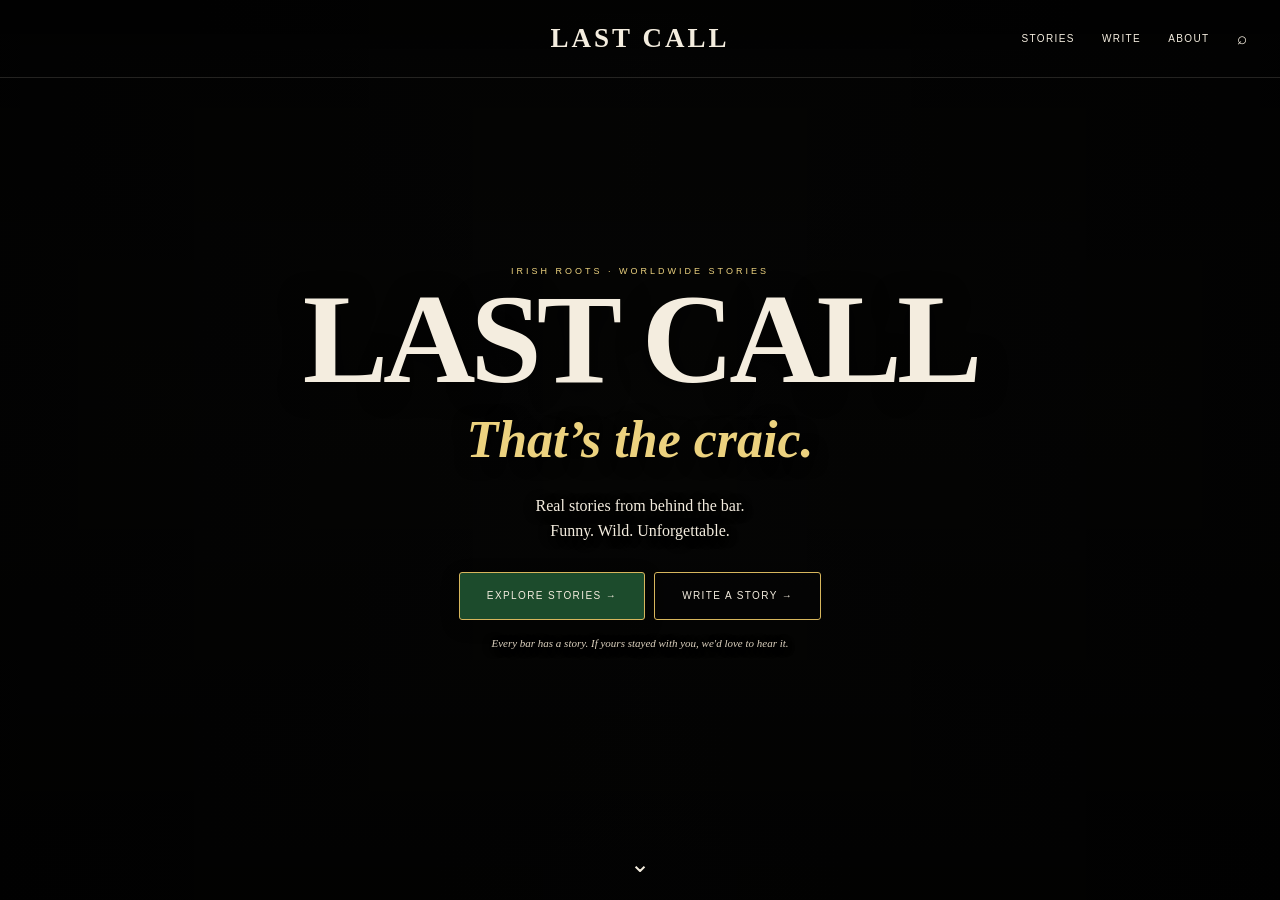
<file: index.html>
<!doctype html>
<html lang="en"><head><meta charset="utf-8"><meta name="viewport" content="width=device-width,initial-scale=1,viewport-fit=cover"><title>LAST CALL — Stories From Behind the Bar</title><meta name="description" content="LAST CALL — stories from bartenders and hospitality workers around the world."><style>
:root{--black:#070706;--cream:#f4eddf;--gold:#d7b65d;--green:#205b37;--muted:#aaa193;--line:rgba(215,182,93,.25)}*{box-sizing:border-box}html{scroll-behavior:smooth}body{margin:0;background:var(--black);color:var(--cream);font-family:Georgia,'Times New Roman',serif}a{color:inherit;text-decoration:none}button{font:inherit;color:inherit}.hidden{display:none!important}.wrap{width:min(1180px,100%);margin:auto;padding:0 28px}.landing{height:100svh;min-height:620px;position:relative;overflow:hidden;display:flex;align-items:center;justify-content:center;text-align:center}.landing-bg,.stories-bg{position:absolute;inset:0;background-size:cover;background-position:center}.landing-bg{background-image:linear-gradient(90deg,rgba(0,0,0,.64),rgba(0,0,0,.18) 50%,rgba(0,0,0,.64)),linear-gradient(180deg,rgba(0,0,0,.46),rgba(0,0,0,.08) 45%,rgba(0,0,0,.62)),url('https://images.unsplash.com/photo-1514933651103-005eec06c04b?auto=format&fit=crop&fm=jpg&q=88&w=2200')}.landing-nav{position:absolute;z-index:5;top:0;left:0;width:100%;height:78px;display:flex;align-items:center;padding:0 32px;border-bottom:1px solid rgba(244,237,223,.14);background:linear-gradient(180deg,rgba(0,0,0,.45),transparent)}.hamburger{font:25px Arial,sans-serif;width:34px;display:none}.landing-brand{position:absolute;left:50%;transform:translateX(-50%);font-size:27px;font-weight:bold;letter-spacing:3px}.landing-links{margin-left:auto;display:flex;align-items:center;gap:27px;font:10px Arial,sans-serif;text-transform:uppercase;letter-spacing:1.4px}.landing-links a{cursor:pointer}.search{font-size:17px}.landing-content{position:relative;z-index:3;width:min(800px,92%);margin-top:15px}.eyebrow{font:9px Arial,sans-serif;letter-spacing:3px;text-transform:uppercase;color:#ecd27f}.landing-logo{font-size:clamp(72px,10vw,138px);font-weight:bold;line-height:.78;letter-spacing:-5px;margin:14px 0;text-shadow:0 5px 28px rgba(0,0,0,.8)}.landing-script,.stories-script{font-style:italic;font-weight:bold;color:#ecd27f}.landing-script{font-size:clamp(30px,4.4vw,52px);margin:20px 0 25px;text-shadow:0 3px 18px #000}.landing-lead{font-size:16px;line-height:1.55;margin:0 auto 28px;text-shadow:0 2px 12px #000}.landing-actions{display:flex;justify-content:center;gap:9px;flex-wrap:wrap}.explore,.write-btn,.btn{display:inline-flex;align-items:center;justify-content:center;border:1px solid var(--gold);border-radius:3px;text-transform:uppercase;letter-spacing:1.4px;cursor:pointer}.explore{background:rgba(31,82,48,.92);padding:14px 27px;min-height:48px;font:10px Arial,sans-serif;box-shadow:0 5px 18px rgba(0,0,0,.3)}.write-btn{background:rgba(7,7,6,.42);padding:14px 27px;min-height:48px;font:10px Arial,sans-serif}.landing-invite{font-size:11px;font-style:italic;color:#ddd2bf;margin:17px 0 0;text-shadow:0 2px 10px #000}.scroll-mark{position:absolute;z-index:4;bottom:22px;left:50%;font:24px Arial,sans-serif;transform:translateX(-50%)}.stories-nav{height:62px;background:#070706;border-bottom:1px solid var(--line);position:sticky;top:0;z-index:50}.stories-nav-inner{height:100%;display:flex;align-items:center;gap:18px}.stories-brand{font-size:19px;font-weight:bold;letter-spacing:3px}.navlinks{display:flex;gap:17px;margin-left:auto;font:9px Arial,sans-serif;text-transform:uppercase;letter-spacing:1.2px}.navlinks a{cursor:pointer}.actions{display:flex;gap:6px}.btn{background:transparent;padding:9px 12px;min-height:34px;font:8px Arial,sans-serif}.primary{background:var(--green)}.stories-hero{height:350px;position:relative;display:grid;place-items:center;text-align:center;overflow:hidden;border-bottom:1px solid var(--line)}.stories-bg{background-image:linear-gradient(90deg,rgba(0,0,0,.8),rgba(0,0,0,.28) 50%,rgba(0,0,0,.82)),linear-gradient(180deg,rgba(0,0,0,.4),rgba(0,0,0,.55)),url('https://images.unsplash.com/photo-1642191572834-256807f846b7?auto=format&fit=crop&fm=jpg&q=82&w=2200')}.stories-hero-content{position:relative;z-index:3}.stories-logo{font-size:clamp(58px,9vw,108px);line-height:.78;letter-spacing:-4px;margin:14px 0}.stories-script{font-size:clamp(25px,4vw,43px)}.stories-hero p{font-size:12px;line-height:1.5;margin:14px 0 17px}.section{padding:28px 0}.rule{height:1px;background:linear-gradient(90deg,var(--gold),transparent);margin-bottom:13px}.section-head{display:flex;justify-content:space-between;align-items:end;margin-bottom:10px}.title{font-size:25px;margin:0}.sub{font:8px Arial,sans-serif;color:#918979;text-transform:uppercase;letter-spacing:1.4px}.night{display:grid;grid-template-columns:1.04fr .96fr;border:1px solid var(--line);background:#0b0b0a;min-height:230px}.night-photo{min-height:230px;background-image:linear-gradient(180deg,rgba(0,0,0,.04),rgba(0,0,0,.5)),url('https://images.unsplash.com/photo-1514933651103-005eec06c04b?auto=format&fit=crop&fm=jpg&q=80&w=1200');background-size:cover;background-position:center}.copy{padding:22px}.badge{font:8px Arial,sans-serif;color:#ecd27f;letter-spacing:1.4px;text-transform:uppercase}.copy h2{font-size:25px;line-height:1.08;margin:10px 0}.copy p{font-size:12px;line-height:1.5;color:var(--muted);margin:0}.sample{display:inline-block;border:1px solid rgba(215,182,93,.4);padding:4px 6px;margin-top:7px;font:7px Arial,sans-serif;letter-spacing:1px;text-transform:uppercase;color:#ecd27f}.meta{font:8px Arial,sans-serif;color:#8f8779;margin-top:12px}.columns{display:grid;grid-template-columns:repeat(3,1fr);gap:9px;margin-top:9px}.card{border:1px solid var(--line);background:#0a0a09;padding:11px}.card h3{font-size:14px;margin:0 0 2px}.view{float:right;font:7px Arial,sans-serif;color:#ecd27f;letter-spacing:1px;text-transform:uppercase}.item{padding:7px 0;border-top:1px solid rgba(215,182,93,.11);cursor:pointer}.item:first-of-type{border-top:0}.item strong{display:block;font-size:11px;line-height:1.2}.item span{display:block;font:7px Arial,sans-serif;color:#857d70;margin-top:3px}.cats{display:grid;grid-template-columns:repeat(4,1fr);border:1px solid var(--line);background:#0a0a09}.cat{min-height:118px;padding:12px 8px;display:flex;flex-direction:column;align-items:center;justify-content:center;text-align:center;border-right:1px solid rgba(215,182,93,.15);cursor:pointer}.cat:last-child{border-right:0}.mark{font-size:20px;color:#ecd27f;margin-bottom:6px}.cat h3{font-size:14px;margin:0 0 5px}.cat p{font:7px Arial,sans-serif;color:#aaa193;line-height:1.35;margin:0}.world{display:grid;grid-template-columns:repeat(5,1fr);gap:6px}.place{height:78px;border:1px solid var(--line);display:flex;align-items:flex-end;padding:8px;font:7px Arial,sans-serif;letter-spacing:1px;background:linear-gradient(145deg,#382719,#11100d);cursor:pointer}.place small{font-size:6px;color:#ecd27f}.cta{border-top:1px solid var(--line);border-bottom:1px solid var(--line);padding:25px 0;display:grid;grid-template-columns:1.15fr .85fr;gap:28px}.cta h2{font-size:28px;font-style:italic;color:#ecd27f;margin:0 0 6px}.muted{font:10px Arial,sans-serif;line-height:1.5;color:var(--muted)}.free{border-left:1px solid var(--line);padding-left:24px}footer{padding:20px 0 32px;display:flex;justify-content:space-between;font:8px Arial,sans-serif;text-transform:uppercase;letter-spacing:1px;color:#716b60}.panel{position:fixed;inset:0;background:rgba(7,7,6,.98);z-index:100;overflow:auto}.panel-inner{width:min(850px,100%);margin:auto;padding:72px 28px 50px}.close{position:fixed;right:24px;top:18px;border:1px solid var(--gold);background:transparent;padding:7px 11px;font:9px Arial,sans-serif;text-transform:uppercase;cursor:pointer}.panel h1{font-size:42px;margin:0 0 8px}.panel .eyebrow{margin-bottom:14px}.story-list{display:grid;gap:8px;margin-top:22px}.story-row{border:1px solid var(--line);padding:16px;cursor:pointer}.story-row strong{font-size:18px}.story-row span{display:block;font:9px Arial,sans-serif;color:#918979;margin-top:5px}.formbox{max-width:650px;border:1px solid var(--line);padding:20px}.formbox input,.formbox textarea{width:100%;background:#11110f;border:1px solid rgba(215,182,93,.35);color:var(--cream);padding:11px;margin:6px 0 13px;font:14px Georgia}.formbox textarea{min-height:220px;resize:vertical}.note{font:9px Arial,sans-serif;color:var(--muted);line-height:1.5}.write-intro{font-size:16px;line-height:1.55;color:#ddd2bf;margin:0 0 22px}.privacy{font:10px Arial,sans-serif;color:#918979;margin:0 0 18px}
@media(max-width:800px){.wrap{padding:0 9px}.landing{min-height:620px}.landing-nav{height:55px;padding:0 16px}.hamburger{display:block}.landing-brand{font-size:17px;letter-spacing:2.5px}.landing-links{gap:13px;font-size:6.5px;letter-spacing:.8px}.landing-content{width:91%}.landing-logo{font-size:63px}.landing-script{font-size:29px;margin:15px 0 20px}.landing-lead{font-size:12px;line-height:1.45;margin-bottom:21px}.landing-actions{gap:6px}.explore,.write-btn{min-height:40px;padding:10px 13px;font-size:6.5px}.landing-invite{font-size:8px;margin-top:13px}.stories-nav{height:48px}.stories-nav-inner{padding:0 8px;gap:8px;overflow:hidden}.stories-brand{font-size:12px}.navlinks{gap:8px;font-size:5.5px;white-space:nowrap}.actions{gap:3px}.actions .btn{min-height:23px;padding:4px 5px;font-size:5px;white-space:nowrap}.stories-hero{height:315px}.stories-logo{font-size:58px}.stories-script{font-size:24px}.stories-hero p{font-size:9px}.section{padding:21px 0}.title{font-size:20px}.sub{font-size:6px}.night{grid-template-columns:1.05fr .95fr;min-height:180px}.night-photo{min-height:180px}.copy{padding:11px 9px}.badge{font-size:5.2px}.copy h2{font-size:15px;margin:7px 0 5px}.copy p{font-size:6.5px}.sample,.meta{font-size:5px}.columns{gap:5px}.card{padding:6px}.card h3{font-size:7.5px;min-height:17px}.view{font-size:4px}.item{padding:5px 0}.item strong{font-size:6.5px}.item span{font-size:4.5px}.cats{grid-template-columns:repeat(4,1fr)}.cat{min-height:86px;padding:7px 3px}.mark{font-size:14px}.cat h3{font-size:7.5px}.cat p{font-size:4.7px}.world{gap:4px}.place{height:58px;padding:4px;font-size:4.5px}.place small{font-size:4px}.cta{grid-template-columns:1.1fr .9fr;gap:12px;padding:17px 0}.cta h2{font-size:18px}.muted{font-size:6.5px}.free{padding-left:11px}.cta .btn{min-height:23px;padding:5px 6px;font-size:4.5px}.panel-inner{padding:58px 14px 40px}.panel h1{font-size:30px}.close{right:12px}.story-row{padding:12px}.story-row strong{font-size:14px}}
</style></head><body>
<div id="landing"><section class="landing"><div class="landing-bg"></div><nav class="landing-nav"><div class="hamburger">☰</div><a class="landing-brand" href="#" onclick="showLanding();return false">LAST CALL</a><div class="landing-links"><a onclick="showStories()">Stories</a><a onclick="openPanel('write')">Write</a><a onclick="openPanel('about')">About</a><a class="search" onclick="openPanel('search')">⌕</a></div></nav><div class="landing-content"><div class="eyebrow">Irish roots · Worldwide stories</div><h1 class="landing-logo">LAST CALL</h1><div class="landing-script">That’s the craic.</div><p class="landing-lead">Real stories from behind the bar.<br>Funny. Wild. Unforgettable.</p><div class="landing-actions"><a class="explore" onclick="showStories()">EXPLORE STORIES →</a><a class="write-btn" onclick="openPanel('write')">WRITE A STORY →</a></div><p class="landing-invite">Every bar has a story. If yours stayed with you, we'd love to hear it.</p></div><div class="scroll-mark">⌄</div></section></div>
<div id="storiesPage" class="hidden"><nav class="stories-nav"><div class="stories-nav-inner wrap"><a class="stories-brand" onclick="showLanding()">LAST CALL</a><div class="navlinks"><a onclick="home()">Home</a><a onclick="showStories()">Stories</a><a onclick="go('categories')">Categories</a><a onclick="openPanel('about')">About</a><a onclick="openPanel('join')">Join</a></div><div class="actions"><button class="btn" onclick="openPanel('signin')">Sign in</button><button class="btn primary" onclick="openPanel('join')">Become a member</button><button class="btn primary" onclick="openPanel('write')">Write a story</button></div></div></nav><header class="stories-hero" id="home"><div class="stories-bg"></div><div class="stories-hero-content"><div class="eyebrow">Irish roots · Worldwide stories</div><h1 class="stories-logo">LAST CALL</h1><div class="stories-script">Stories From Behind the Bar</div><p>Real stories. Good people. Great craic.<br>From bartenders and hospitality workers across the globe.</p><a class="explore" onclick="go('top')">EXPLORE STORIES →</a></div></header><main class="wrap"><section class="section" id="top"><div class="rule"></div><div class="section-head"><h2 class="title">Story of the Night</h2><span class="sub">Featured · changes nightly</span></div><article class="night" onclick="openStory('The Customer Who Refused to Take the Hint','Closing Time','Dublin, Ireland · 🍺 142 reactions')"><div class="night-photo"></div><div class="copy"><div class="badge">☆ Story of the Night · LAST CALL</div><h2>The Customer Who Refused to Take the Hint</h2><p>A clearly marked featured sample while LAST CALL gets started.</p><span class="sample">Featured sample</span><div class="meta">Dublin, Ireland · 🍺 142 reactions</div></div></article><div class="columns"><div class="card"><h3>☆ Top Stories</h3><div class="item" onclick="openStory('The Karaoke Night From Hell','Closing Time','London, UK · 🍺 98 reactions')"><strong>The Karaoke Night From Hell</strong><span>London, UK · 🍺 98 reactions</span></div><div class="item" onclick="openStory('Last Call, Best Call','After Hours','Toronto, Canada · 🍺 76 reactions')"><strong>Last Call, Best Call</strong><span>Toronto, Canada · 🍺 76 reactions</span></div><div class="item" onclick="openStory('When the Shift Doesn’t End','Staff Hours','Melbourne, Australia · 🍺 52 reactions')"><strong>When the Shift Doesn’t End</strong><span>Melbourne, Australia · 🍺 52 reactions</span></div></div><div class="card"><h3>↗ Trending This Week</h3><div class="item" onclick="openStory('After-Hours Adventures','After Hours','🍺 112 reactions')"><strong>After-Hours Adventures</strong><span>🍺 112 reactions</span></div><div class="item" onclick="openStory('Funny Bar Stories','Bar Wisdom','🍺 98 reactions')"><strong>Funny Bar Stories</strong><span>🍺 98 reactions</span></div><div class="item" onclick="openStory('Dealing with Difficult Customers','Closing Time','🍺 76 reactions')"><strong>Dealing with Difficult Customers</strong><span>🍺 76 reactions</span></div></div><div class="card"><h3>◷ Latest Stories</h3><div class="item" onclick="openStory('A Night in Bangkok','After Hours','Bangkok, Thailand · 12 hours ago')"><strong>A Night in Bangkok</strong><span>Bangkok, Thailand · 12 hours ago</span></div><div class="item" onclick="openStory('The Kindness of Strangers','Bar Wisdom','Toronto, Canada · 15 hours ago')"><strong>The Kindness of Strangers</strong><span>Toronto, Canada · 15 hours ago</span></div><div class="item" onclick="openStory('Pints, People and Patience','Staff Hours','Dublin, Ireland · 18 hours ago')"><strong>Pints, People and Patience</strong><span>Dublin, Ireland · 18 hours ago</span></div></div></div></section><section class="section" id="categories"><div class="section-head"><h2 class="title">Explore by Category</h2><span class="sub">Four ways in</span></div><div class="cats"><a class="cat" onclick="openCollection('Closing Time')"><div class="mark">◷</div><h3>Closing Time</h3><p>The last stories,<br>from the best stories.</p></a><a class="cat" onclick="openCollection('After Hours')"><div class="mark">◒</div><h3>After Hours</h3><p>When the real<br>night begins.</p></a><a class="cat" onclick="openCollection('Bar Wisdom')"><div class="mark">✦</div><h3>Bar Wisdom</h3><p>Lessons from<br>the bar.</p></a><a class="cat" onclick="openCollection('Staff Hours')"><div class="mark">♧</div><h3>Staff Hours</h3><p>The highs, the lows,<br>the in-betweens.</p></a></div></section><section class="section"><div class="section-head"><h2 class="title">Stories from Around the World</h2><span class="sub">Irish roots · worldwide stories</span></div><div class="world"><a class="place" onclick="openCollection('Ireland')"><b>IRELAND<br><small>Explore →</small></b></a><a class="place" onclick="openCollection('USA')"><b>USA<br><small>Explore →</small></b></a><a class="place" onclick="openCollection('UK')"><b>UK<br><small>Explore →</small></b></a><a class="place" onclick="openCollection('Australia')"><b>AUSTRALIA<br><small>Explore →</small></b></a><a class="place" onclick="openCollection('All Countries')"><b>ALL COUNTRIES<br><small>Explore →</small></b></a></div></section><section class="cta" id="join"><div><h2>Tell Us Your Story</h2><p class="muted">Have a story from behind the bar? We'd love to hear it. Funny, strange, heartwarming or simply unforgettable — whatever stayed with you.</p><button class="btn primary" onclick="openPanel('write')">Write a story →</button></div><div class="free"><p class="muted">To keep the stories going, feel free to become a member.<br><strong>It’s completely FREE to join. No subscription. No fees. Just good stories.</strong></p><button class="btn primary" onclick="openPanel('join')">Become a free member →</button></div></section></main><footer class="wrap"><span>LAST CALL · Irish roots, worldwide stories</span><span>Stories · Write · About · Privacy</span></footer></div>
<div id="panel" class="panel hidden"><button class="close" onclick="closePanel()">Close ×</button><div id="panelContent" class="panel-inner"></div></div>
<script>
const stories={"Closing Time":["The Customer Who Refused to Take the Hint","The Karaoke Night From Hell","Dealing with Difficult Customers"],"After Hours":["Last Call, Best Call","After-Hours Adventures","A Night in Bangkok"],"Bar Wisdom":["Funny Bar Stories","The Kindness of Strangers","Never Trust a Man Who Says ‘Just One Quick Pint’"],"Staff Hours":["When the Shift Doesn’t End","Pints, People and Patience","Seven Days, Seven Different Shifts"],"Ireland":["The Customer Who Refused to Take the Hint","Pints, People and Patience"],"USA":["The Night That Somehow Got Worse","One More Round"],"UK":["The Karaoke Night From Hell","Closing Time Stories"],"Australia":["When the Shift Doesn’t End","The Longest Double"],"All Countries":["The Customer Who Refused to Take the Hint","The Karaoke Night From Hell","Last Call, Best Call","A Night in Bangkok","When the Shift Doesn’t End"]};
function showLanding(){history.pushState({},'',location.pathname);landing.classList.remove('hidden');storiesPage.classList.add('hidden');closePanel();scrollTo(0,0)}function showStories(){history.pushState({},'','#stories');landing.classList.add('hidden');storiesPage.classList.remove('hidden');closePanel();scrollTo(0,0)}function home(){showStories();setTimeout(()=>go('home'),20)}function go(id){document.getElementById(id)?.scrollIntoView({behavior:'smooth',block:'start'})}function closePanel(){panel.classList.add('hidden')}function esc(s){return String(s).replace(/&/g,'&amp;').replace(/</g,'&lt;').replace(/>/g,'&gt;').replace(/'/g,'&#39;')}
function openStory(title,category,meta){panelContent.innerHTML='<div class="eyebrow">'+esc(category)+' · Featured sample</div><h1>'+esc(title)+'</h1><p class="muted">'+esc(meta)+'</p><div class="story-list"><div class="story-row"><strong>Story preview</strong><span>This is a clearly marked featured sample while LAST CALL gets started. Real community submissions will appear here once published through the story submission flow.</span></div><div class="story-row" onclick="openPanel(\'write\')"><strong>🍺 React to this story</strong><span>Join LAST CALL to react, follow storytellers and save your favourites.</span></div></div>';panel.classList.remove('hidden')}
function openCollection(name){let list=stories[name]||stories['All Countries'];panelContent.innerHTML='<div class="eyebrow">LAST CALL · Collection</div><h1>'+esc(name)+'</h1><p class="muted">Browse '+esc(name.toLowerCase())+' stories from behind the bar.</p><div class="story-list">'+list.map((x,i)=>'<div class="story-row" onclick="openStory(\''+x.replace(/'/g,"\\'")+'\',\''+name.replace(/'/g,"\\'")+'\',\'Featured sample · 🍺 '+(142-i*19)+' reactions\')"><strong>'+esc(x)+'</strong><span>Featured sample · 🍺 '+(142-i*19)+' reactions</span></div>').join('')+'</div>';panel.classList.remove('hidden')}
function openPanel(type){const content={about:'<div class="eyebrow">LAST CALL</div><h1>Irish roots. Worldwide stories.</h1><p class="muted">LAST CALL is a home for the funny, wild, heartfelt and unforgettable moments that happen behind the bar — from Ireland to everywhere.</p>',signin:'<div class="eyebrow">LAST CALL · Members</div><h1>Sign in</h1><div class="formbox"><label>Email</label><input type="email" placeholder="you@example.com"><label>Password</label><input type="password" placeholder="Password"><button class="btn primary">Sign in</button><p class="note">Member accounts will be connected to the live system before launch.</p></div>',join:'<div class="eyebrow">LAST CALL · Free membership</div><h1>Become a free member</h1><p class="muted">To keep the stories going, feel free to become a member.</p><div class="formbox"><label>Email</label><input type="email" placeholder="you@example.com"><label>Password</label><input type="password" placeholder="Create a password"><label>Display name (optional)</label><input type="text" placeholder="Anonymous"><button class="btn primary">Become a free member →</button><p class="note">It’s completely FREE to join. No subscription. No fees. Just good stories.</p></div>',write:'<div class="eyebrow">LAST CALL · Write a Story</div><h1>Tell us your story.</h1><p class="write-intro">Have a story from behind the bar? We\'d love to hear it.</p><p class="privacy">Funny, strange, heartwarming, unforgettable — whatever stayed with you. No pressure, no drama required. You can post anonymously.</p><div class="formbox"><label>Story title (optional)</label><input placeholder="Give it a title, if you like"><label>Your story</label><textarea autofocus placeholder="Start writing…"></textarea><label>City / country (optional)</label><input placeholder="e.g. Dublin, Ireland"><label>Display name (optional)</label><input placeholder="Anonymous"><label><input type="checkbox" checked style="width:auto;margin-right:8px"> Post anonymously</label><br><button class="btn primary" onclick="alert(\'Thanks — your story is ready for the live publishing connection.\')">Publish story →</button><p class="note">Every story will be screened for safety before it appears on LAST CALL.</p></div>',search:'<div class="eyebrow">LAST CALL · Search</div><h1>Find a story</h1><div class="formbox"><input id="searchInput" placeholder="Search stories, cities or categories" oninput="doSearch()"><div id="searchResults" class="story-list"></div></div>'};panelContent.innerHTML=content[type]||content.about;panel.classList.remove('hidden');if(type==='write')setTimeout(()=>document.querySelector('.formbox textarea')?.focus(),50)}
function doSearch(){const q=document.getElementById('searchInput').value.toLowerCase();const all=[...new Set(Object.values(stories).flat())].filter(x=>x.toLowerCase().includes(q));document.getElementById('searchResults').innerHTML=(q?all:[]).map(x=>'<div class="story-row" onclick="openStory(\''+x.replace(/'/g,"\\'")+'\',\'Search\',\'Featured sample\')"><strong>'+esc(x)+'</strong><span>Featured sample</span></div>').join('')||'<p class="note">Start typing to search.</p>'}
function openFromHash(){if(location.hash==='#stories'){landing.classList.add('hidden');storiesPage.classList.remove('hidden')}else if(!location.hash){landing.classList.remove('hidden');storiesPage.classList.add('hidden')}}window.addEventListener('popstate',openFromHash);openFromHash();
</script></body></html>
</file>
